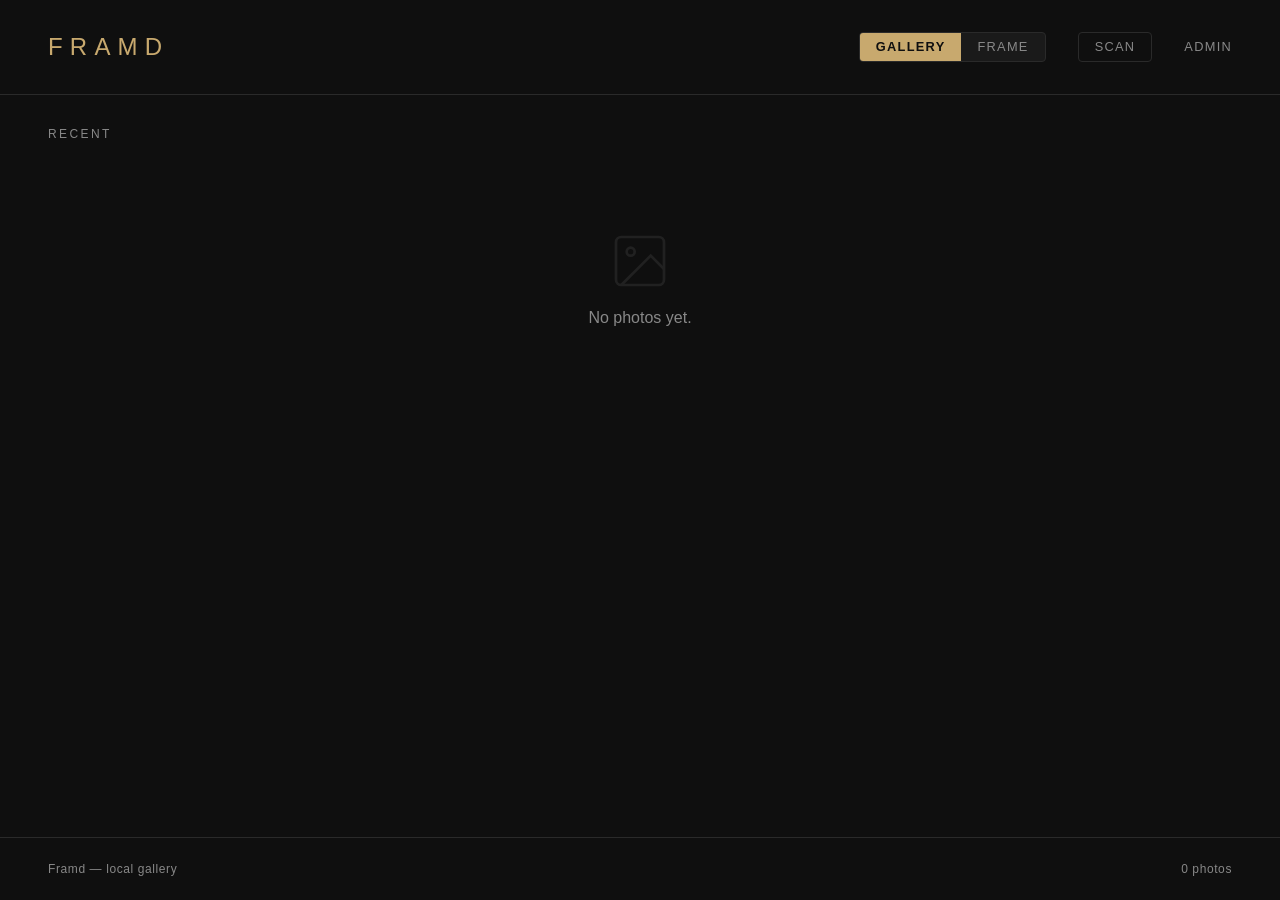
<file: src/main/resources/static/index.html>
<!DOCTYPE html>
<html lang="en">
<head>
    <meta charset="UTF-8">
    <meta name="viewport" content="width=device-width, initial-scale=1.0">
    <title>Framd</title>
    <style>
        *, *::before, *::after {
            box-sizing: border-box;
            margin: 0;
            padding: 0;
        }

        :root {
            --bg: #0f0f0f;
            --surface: #1a1a1a;
            --border: #2a2a2a;
            --text: #e8e8e8;
            --text-muted: #888;
            --accent: #c8a96e;
        }

        body {
            background: var(--bg);
            color: var(--text);
            font-family: -apple-system, BlinkMacSystemFont, 'Segoe UI', sans-serif;
            min-height: 100vh;
            display: flex;
            flex-direction: column;
        }

        header {
            padding: 2rem 3rem;
            display: flex;
            align-items: center;
            justify-content: space-between;
            border-bottom: 1px solid var(--border);
        }

        .logo {
            font-size: 1.5rem;
            font-weight: 300;
            letter-spacing: 0.3em;
            text-transform: uppercase;
            color: var(--accent);
            text-decoration: none;
        }

        nav {
            display: flex;
            align-items: center;
            gap: 2rem;
        }

        .mode-toggle {
            display: flex;
            background: var(--surface);
            border: 1px solid var(--border);
            border-radius: 4px;
            overflow: hidden;
        }

        .mode-btn {
            background: none;
            border: none;
            color: var(--text-muted);
            font-size: 0.8rem;
            letter-spacing: 0.1em;
            text-transform: uppercase;
            padding: 0.4rem 1rem;
            cursor: pointer;
            transition: background 0.2s, color 0.2s;
        }

        .mode-btn.active {
            background: var(--accent);
            color: #0f0f0f;
            font-weight: 600;
        }

        .mode-btn:not(.active):hover {
            color: var(--text);
        }

        .nav-link {
            color: var(--text-muted);
            text-decoration: none;
            font-size: 0.8rem;
            letter-spacing: 0.1em;
            text-transform: uppercase;
            transition: color 0.2s;
        }

        .nav-link:hover {
            color: var(--text);
        }

        .scan-btn {
            background: none;
            border: 1px solid var(--border);
            color: var(--text-muted);
            font-size: 0.8rem;
            letter-spacing: 0.1em;
            text-transform: uppercase;
            padding: 0.4rem 1rem;
            border-radius: 4px;
            cursor: pointer;
            transition: border-color 0.2s, color 0.2s;
        }

        .scan-btn:hover {
            border-color: var(--accent);
            color: var(--accent);
        }

        .gallery-preview {
            flex: 1;
            padding: 2rem 3rem 3rem;
        }

        .section-label {
            font-size: 0.75rem;
            letter-spacing: 0.2em;
            text-transform: uppercase;
            color: var(--text-muted);
            margin-bottom: 1.5rem;
        }

        .empty-state {
            text-align: center;
            padding: 4rem 2rem;
            color: var(--text-muted);
        }

        .empty-state svg {
            display: block;
            margin: 0 auto 1rem;
            opacity: 0.15;
        }

        footer {
            padding: 1.5rem 3rem;
            border-top: 1px solid var(--border);
            display: flex;
            justify-content: space-between;
            align-items: center;
        }

        footer span {
            font-size: 0.75rem;
            color: var(--text-muted);
            letter-spacing: 0.05em;
        }
    </style>
</head>
<body>

    <header>
        <a href="/" class="logo">Framd</a>
        <nav>
            <div class="mode-toggle">
                <button class="mode-btn active">Gallery</button>
                <button class="mode-btn">Frame</button>
            </div>
            <form action="/scan" method="post">
                <button type="submit" class="scan-btn">Scan</button>
            </form>
            <a href="/admin" class="nav-link">Admin</a>
        </nav>
    </header>

    <div class="gallery-preview">
        <div class="section-label">Recent</div>

        <div class="empty-state">
            <svg aria-hidden="true" width="64" height="64" viewBox="0 0 24 24" fill="none" stroke="currentColor" stroke-width="1">
                <rect x="3" y="3" width="18" height="18" rx="2"/><circle cx="8.5" cy="8.5" r="1.5"/>
                <polyline points="21 15 16 10 5 21"/>
            </svg>
            <p>No photos yet.</p>
        </div>
    </div>

    <footer>
        <span>Framd &mdash; local gallery</span>
        <span>0 photos</span>
    </footer>

    <script>
        document.querySelectorAll('.mode-btn').forEach(btn => {
            btn.addEventListener('click', () => {
                document.querySelectorAll('.mode-btn').forEach(b => b.classList.remove('active'));
                btn.classList.add('active');
            });
        });
    </script>
</body>
</html>
</file>
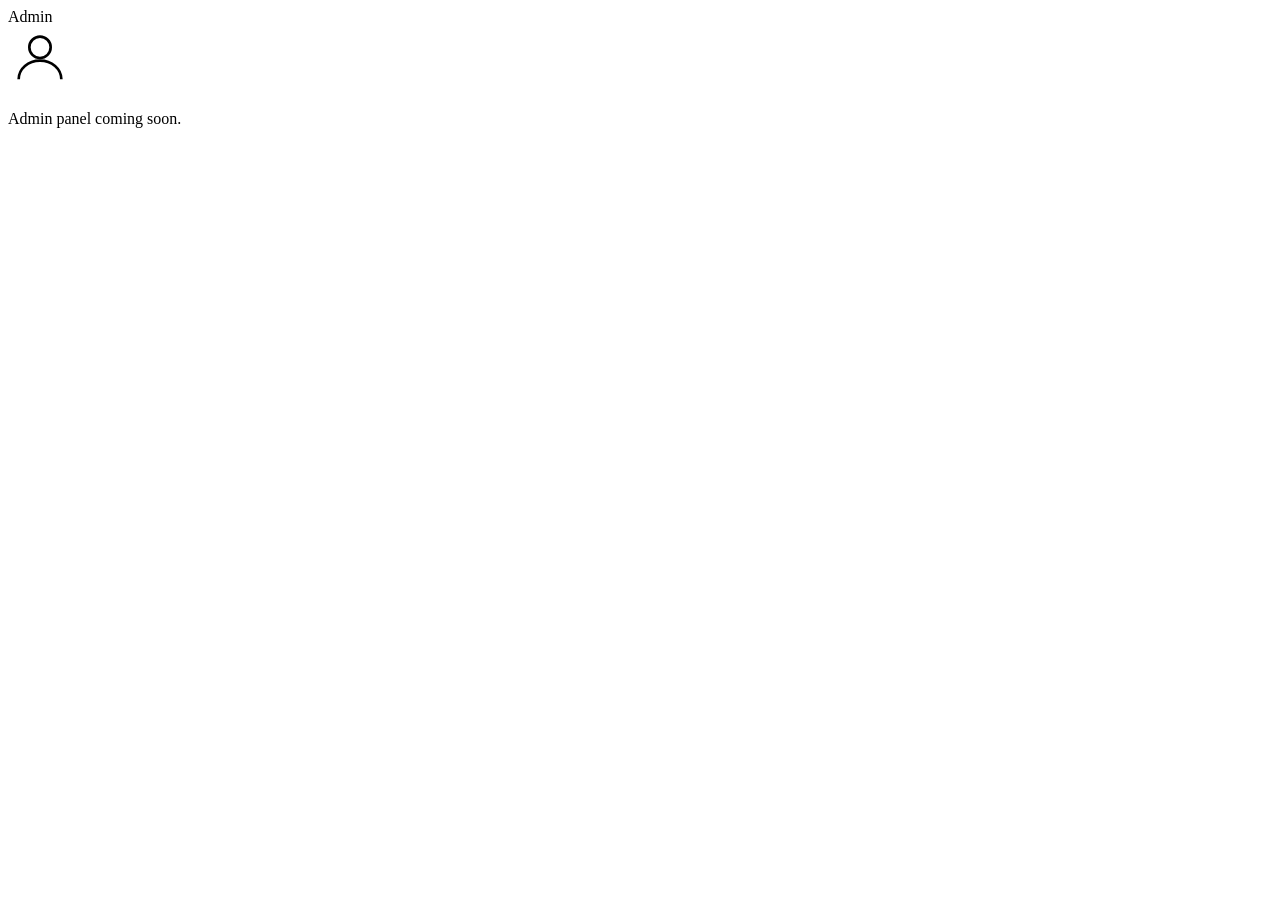
<file: src/main/resources/templates/admin.html>
<!DOCTYPE html>
<html lang="en" xmlns:th="http://www.thymeleaf.org">
<head th:replace="~{fragments :: head('Framd — Admin')}"></head>
<body>

<header th:replace="~{fragments :: header('admin')}"></header>

<div class="gallery-preview">
    <div class="section-label">Admin</div>

    <div class="empty-state">
        <svg aria-hidden="true" width="64" height="64" viewBox="0 0 24 24" fill="none" stroke="currentColor"
             stroke-width="1">
            <circle cx="12" cy="8" r="4"/>
            <path d="M4 20c0-4 3.6-7 8-7s8 3 8 7"/>
        </svg>
        <p>Admin panel coming soon.</p>
    </div>
</div>

<footer th:replace="~{fragments :: footer('Admin')}"></footer>

</body>
</html>
</file>
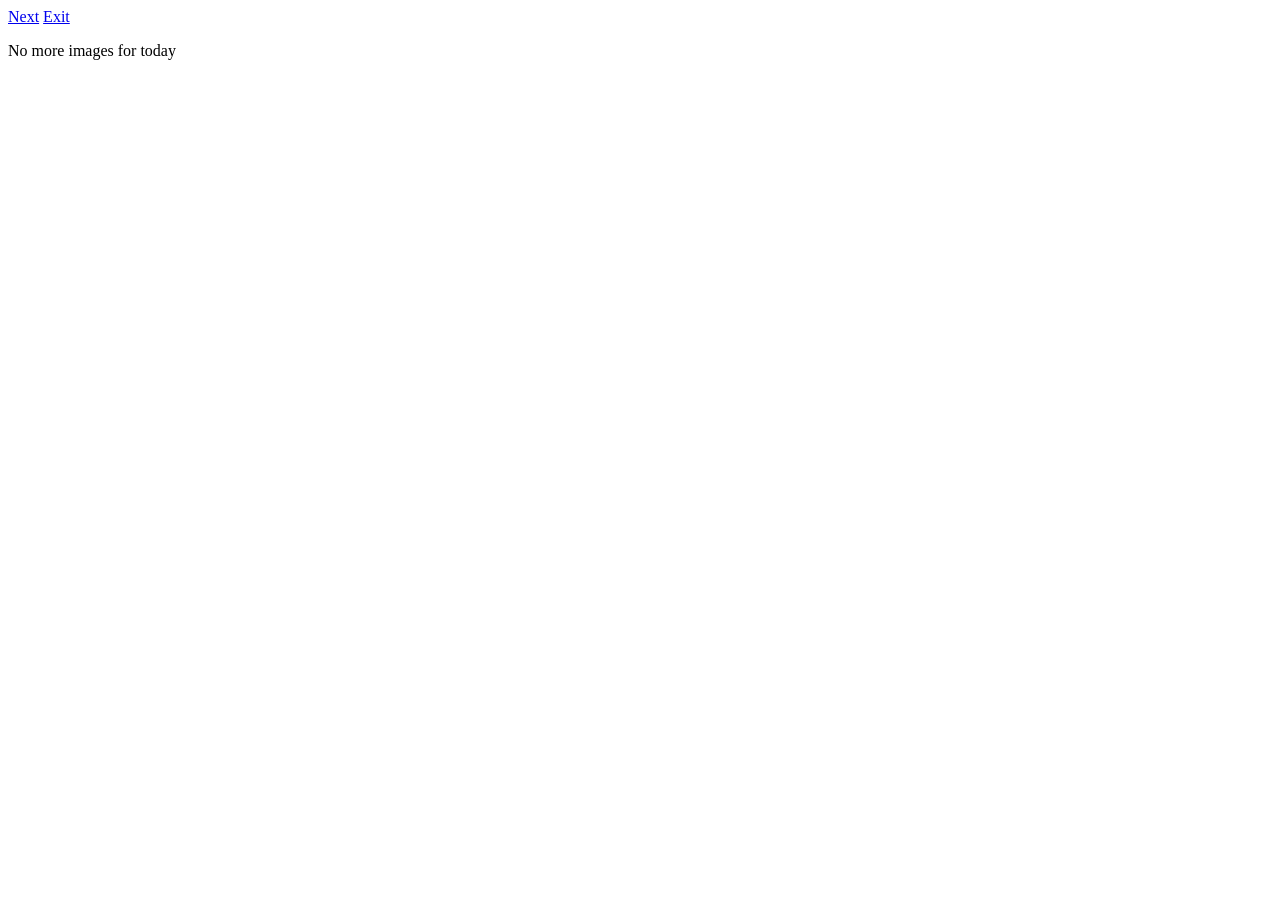
<file: src/main/resources/templates/frame.html>
<!DOCTYPE html>
<html lang="en" xmlns:th="http://www.thymeleaf.org">
<head th:replace="~{fragments :: head('Frame')}"></head>
<body class="frame-body">

<div class="frame-controls">
    <a href="/frame" class="frame-btn nav-link nav-control">Next</a>
    <a href="/" class="frame-btn nav-link nav-control">Exit</a>
</div>

<div id="frame-stage" class="frame-stage"
     hx-get="/frame/info"
     hx-trigger="load, every 5s"
     hx-swap="innerHTML">
    <div th:fragment="info">
        <div th:if="${info == null or !info.isPresent()}" class="no-frames-msg">
            <p>No more images for today</p>
        </div>
        <th:block th:if="${info != null and info.isPresent()}">
            <img th:src="@{/frame/next/{hash}(hash=${info.get().hash})}"
                 class="frame-img" alt="">
            <div class="frame-banner">
                <span th:if="${info.get().captureTime != null}"
                      th:text="${#temporals.format(info.get().captureTime, 'yyyy-MM-dd HH:mm')}"></span>
                <span th:text="${info.get().folder}"></span>
            </div>
        </th:block>
    </div>
</div>

</body>
</html>
</file>
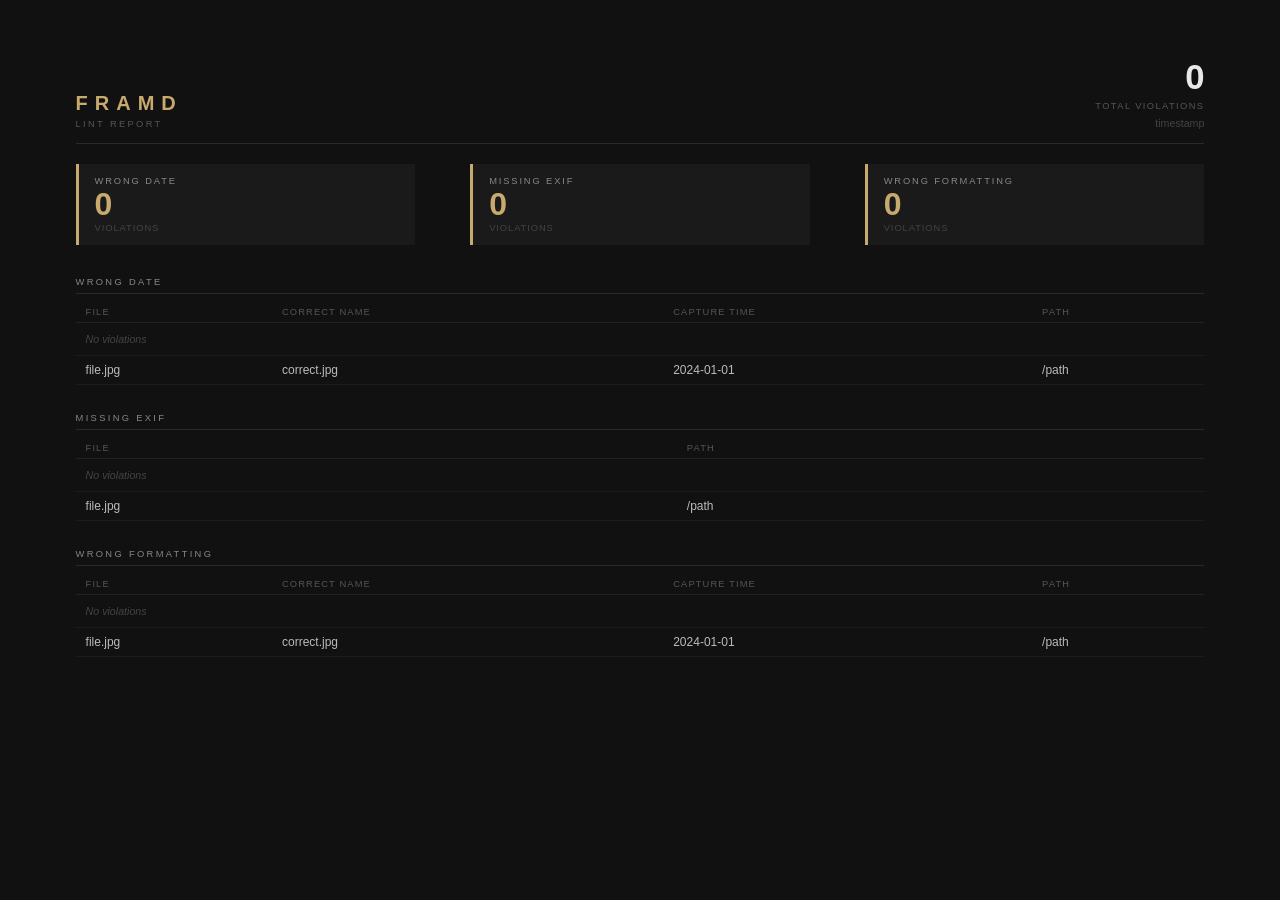
<file: src/main/resources/templates/report/lint-report.html>
<!DOCTYPE html>
<html xmlns:th="http://www.thymeleaf.org">
<head>
    <meta charset="UTF-8"/>
    <style>
        @page {
            margin: 0;
        }

        html, body {
            background-color: #111111;
            color: #e8e8e8;
            font-family: Helvetica, Arial, sans-serif;
            font-size: 10pt;
            margin: 0;
            padding: 0;
        }

        .page {
            padding: 16mm 20mm;
        }

        /* -- Header -- */

        .logo {
            font-size: 15pt;
            font-weight: bold;
            letter-spacing: 0.35em;
            text-transform: uppercase;
            color: #c8a96e;
        }

        .report-subtitle {
            font-size: 7pt;
            letter-spacing: 0.25em;
            text-transform: uppercase;
            color: #555555;
            margin-top: 4px;
        }

        .total-count {
            font-size: 26pt;
            font-weight: bold;
            color: #e8e8e8;
            text-align: right;
            line-height: 1;
        }

        .total-label {
            font-size: 7pt;
            letter-spacing: 0.15em;
            text-transform: uppercase;
            color: #555555;
            text-align: right;
            margin-top: 6px;
        }

        .meta {
            font-size: 8pt;
            color: #444444;
            text-align: right;
            margin-top: 6px;
        }

        /* -- Stat cards -- */

        .stat-card {
            background-color: #1a1a1a;
            border-left: 3px solid #c8a96e;
            padding: 12px 16px;
            width: 30%;
            vertical-align: top;
        }

        .stat-gap {
            width: 5%;
            padding: 0;
            background-color: #111111;
        }

        .stat-name {
            font-size: 7pt;
            letter-spacing: 0.2em;
            text-transform: uppercase;
            color: #888888;
        }

        .stat-count {
            font-size: 24pt;
            font-weight: bold;
            color: #c8a96e;
            line-height: 1.15;
        }

        .stat-unit {
            font-size: 7pt;
            letter-spacing: 0.1em;
            text-transform: uppercase;
            color: #444444;
        }

        /* -- Section headers -- */

        .section-header {
            font-size: 7pt;
            letter-spacing: 0.25em;
            text-transform: uppercase;
            color: #888888;
            border-bottom: 1px solid #2a2a2a;
            padding-bottom: 6px;
            margin-top: 28px;
            margin-bottom: 8px;
        }

        /* -- Issue tables -- */

        .issue-table {
            width: 100%;
            border-collapse: collapse;
        }

        .issue-table th {
            font-size: 7pt;
            letter-spacing: 0.12em;
            text-transform: uppercase;
            color: #555555;
            font-weight: normal;
            text-align: left;
            padding: 5px 10px;
            border-bottom: 1px solid #222222;
        }

        .issue-table td {
            padding: 7px 10px;
            font-size: 9pt;
            color: #bbbbbb;
            border-bottom: 1px solid #1c1c1c;
        }

        .issue-table tr.alt td {
            background-color: #151515;
        }

        .col-file {
            color: #e8e8e8;
        }

        .col-correct {
            color: #c8a96e;
        }

        .col-path {
            color: #555555;
            font-size: 8pt;
        }

        .empty-row td {
            color: #444444;
            font-style: italic;
            font-size: 8pt;
            padding: 10px;
        }
    </style>
</head>
<body>
<div class="page">

    <!-- Header -->
    <table style="width: 100%; border-collapse: collapse; margin-bottom: 14px;">
        <tr>
            <td style="padding: 0; vertical-align: bottom;">
                <div class="logo">Framd</div>
                <div class="report-subtitle">Lint Report</div>
            </td>
            <td style="padding: 0; vertical-align: bottom;">
                <div class="total-count"
                     th:text="${lintResult.wrongDate().size() + lintResult.missingExif().size() + lintResult.wrongFormatting().size()}">
                    0
                </div>
                <div class="total-label">Total Violations</div>
                <div class="meta" th:text="${#temporals.format(generatedAt, 'yyyy-MM-dd  HH:mm')}">timestamp</div>
            </td>
        </tr>
    </table>

    <div style="height: 1px; background-color: #2a2a2a; margin-bottom: 20px;"></div>

    <!-- Stat cards -->
    <table style="width: 100%; border-collapse: collapse; margin-bottom: 32px;">
        <tr>
            <td class="stat-card">
                <div class="stat-name">Wrong Date</div>
                <div class="stat-count" th:text="${lintResult.wrongDate().size()}">0</div>
                <div class="stat-unit">violations</div>
            </td>
            <td class="stat-gap"></td>
            <td class="stat-card">
                <div class="stat-name">Missing EXIF</div>
                <div class="stat-count" th:text="${lintResult.missingExif().size()}">0</div>
                <div class="stat-unit">violations</div>
            </td>
            <td class="stat-gap"></td>
            <td class="stat-card">
                <div class="stat-name">Wrong Formatting</div>
                <div class="stat-count" th:text="${lintResult.wrongFormatting().size()}">0</div>
                <div class="stat-unit">violations</div>
            </td>
        </tr>
    </table>

    <!-- Wrong Date -->
    <div class="section-header">Wrong Date</div>
    <table class="issue-table">
        <tr>
            <th>File</th>
            <th>Correct Name</th>
            <th>Capture Time</th>
            <th>Path</th>
        </tr>
        <tr th:if="${lintResult.wrongDate().isEmpty()}" class="empty-row">
            <td colspan="4">No violations</td>
        </tr>
        <tr th:each="item, stat : ${lintResult.wrongDate()}" th:class="${stat.index % 2 == 1} ? 'alt' : ''">
            <td class="col-file" th:text="${item.fileName()}">file.jpg</td>
            <td class="col-correct" th:text="${item.correctFileName()}">correct.jpg</td>
            <td th:text="${#temporals.format(item.CaptureTime(), 'yyyy-MM-dd  HH:mm')}">2024-01-01</td>
            <td class="col-path" th:text="${item.path()}">/path</td>
        </tr>
    </table>

    <!-- Missing EXIF -->
    <div class="section-header">Missing EXIF</div>
    <table class="issue-table">
        <tr>
            <th>File</th>
            <th>Path</th>
        </tr>
        <tr th:if="${lintResult.missingExif().isEmpty()}" class="empty-row">
            <td colspan="2">No violations</td>
        </tr>
        <tr th:each="item, stat : ${lintResult.missingExif()}" th:class="${stat.index % 2 == 1} ? 'alt' : ''">
            <td class="col-file" th:text="${item.fileName()}">file.jpg</td>
            <td class="col-path" th:text="${item.path()}">/path</td>
        </tr>
    </table>

    <!-- Wrong Formatting -->
    <div class="section-header">Wrong Formatting</div>
    <table class="issue-table">
        <tr>
            <th>File</th>
            <th>Correct Name</th>
            <th>Capture Time</th>
            <th>Path</th>
        </tr>
        <tr th:if="${lintResult.wrongFormatting().isEmpty()}" class="empty-row">
            <td colspan="4">No violations</td>
        </tr>
        <tr th:each="item, stat : ${lintResult.wrongFormatting()}" th:class="${stat.index % 2 == 1} ? 'alt' : ''">
            <td class="col-file" th:text="${item.fileName()}">file.jpg</td>
            <td class="col-correct" th:text="${item.correctFileName()}">correct.jpg</td>
            <td th:text="${#temporals.format(item.CaptureTime(), 'yyyy-MM-dd  HH:mm')}">2024-01-01</td>
            <td class="col-path" th:text="${item.path()}">/path</td>
        </tr>
    </table>

</div>
</body>
</html>
</file>
